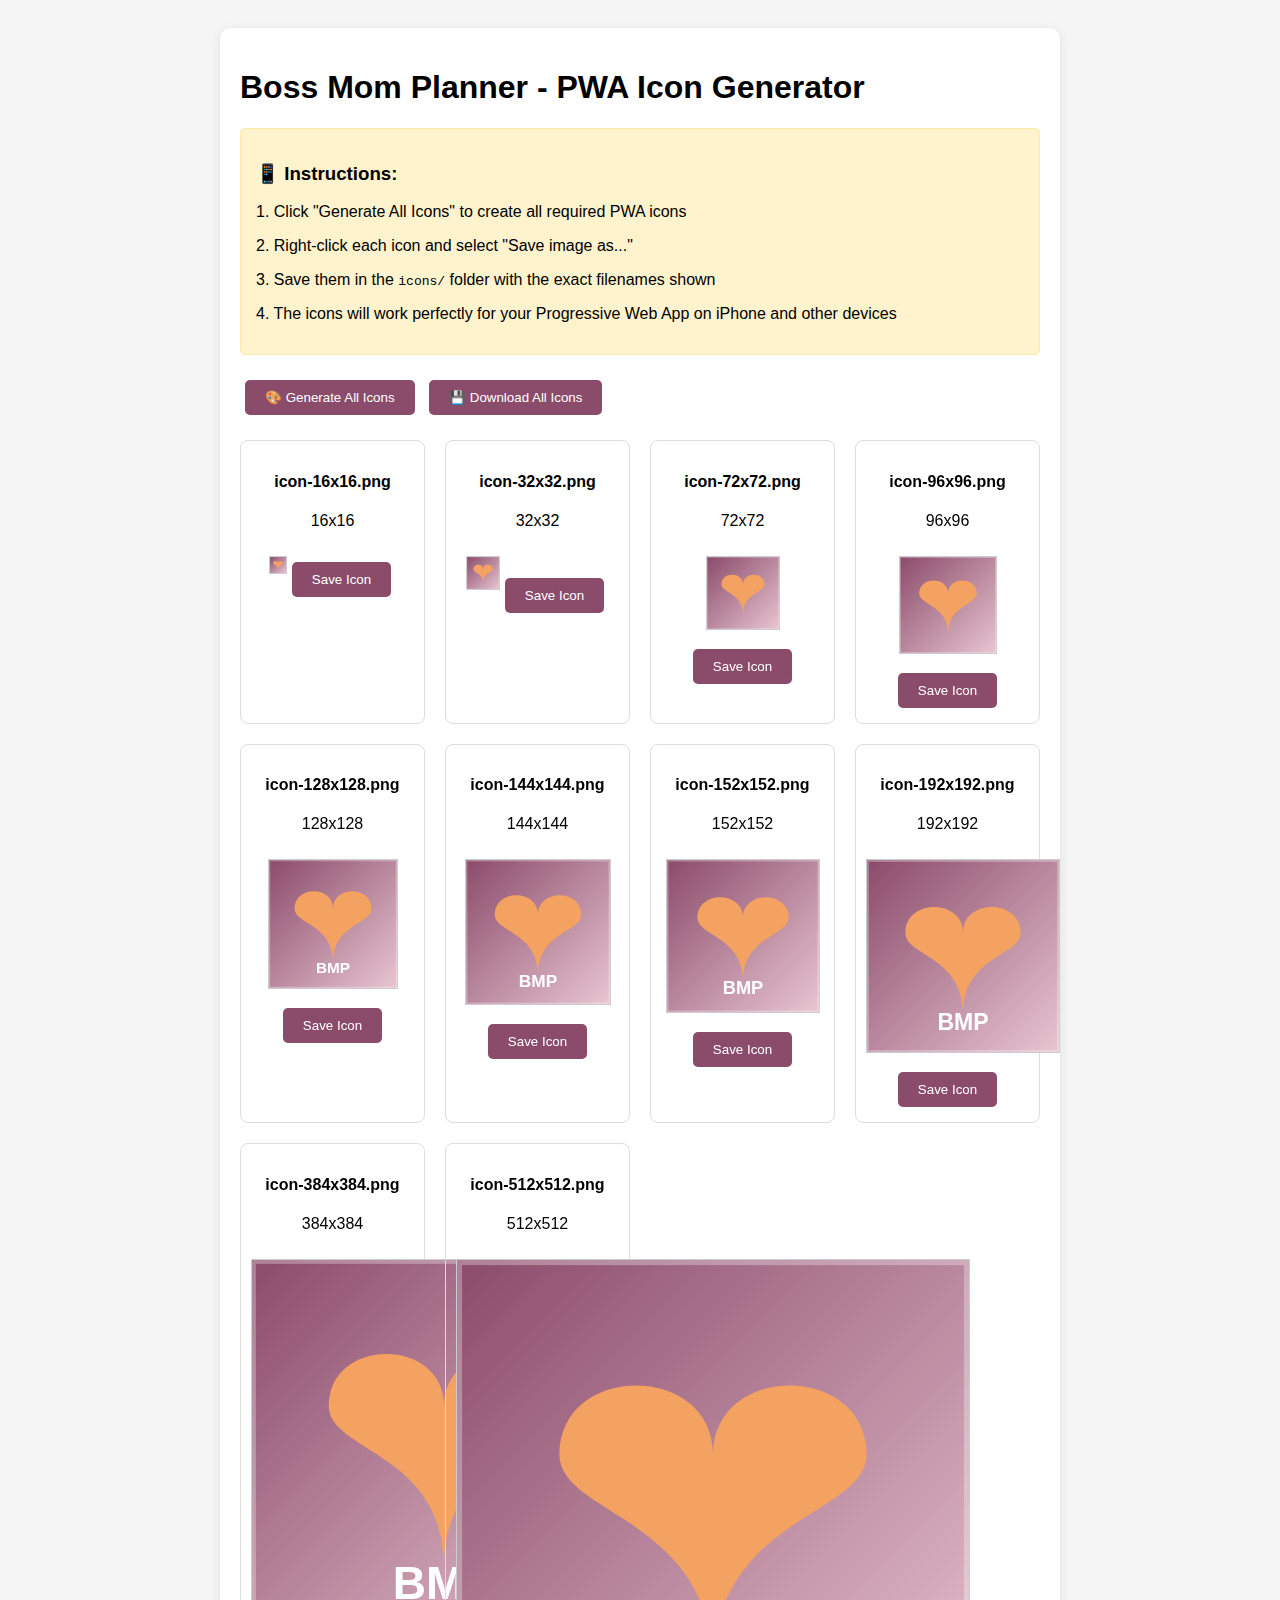
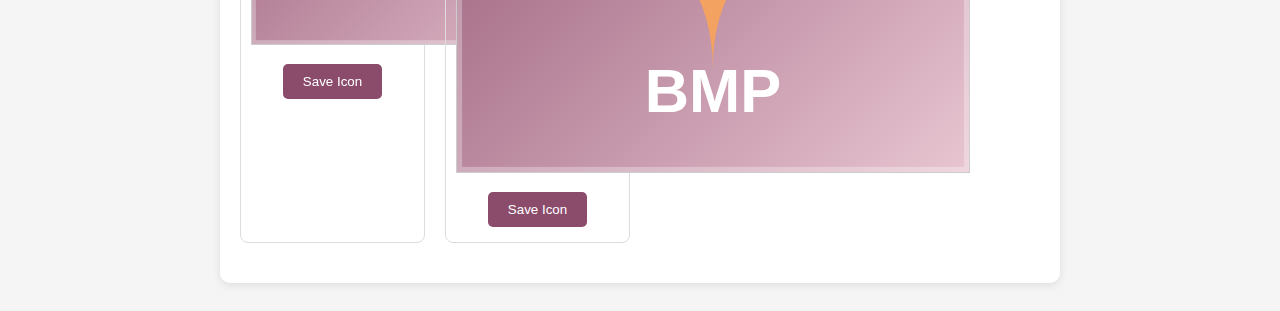
<file: generate-icons.html>
<!DOCTYPE html>
<html lang="en">
<head>
    <meta charset="UTF-8">
    <meta name="viewport" content="width=device-width, initial-scale=1.0">
    <title>Icon Generator - Boss Mom Planner</title>
    <style>
        body {
            font-family: Arial, sans-serif;
            padding: 20px;
            background: #f5f5f5;
        }
        .container {
            max-width: 800px;
            margin: 0 auto;
            background: white;
            padding: 20px;
            border-radius: 10px;
            box-shadow: 0 2px 10px rgba(0,0,0,0.1);
        }
        .icon-grid {
            display: grid;
            grid-template-columns: repeat(auto-fit, minmax(150px, 1fr));
            gap: 20px;
            margin: 20px 0;
        }
        .icon-item {
            text-align: center;
            padding: 10px;
            border: 1px solid #ddd;
            border-radius: 8px;
        }
        canvas {
            border: 1px solid #ccc;
            margin: 10px 0;
        }
        button {
            background: #8B4B6B;
            color: white;
            padding: 10px 20px;
            border: none;
            border-radius: 5px;
            cursor: pointer;
            margin: 5px;
        }
        button:hover {
            background: #A67C8A;
        }
        .instructions {
            background: #fff3cd;
            border: 1px solid #ffeaa7;
            padding: 15px;
            border-radius: 5px;
            margin: 20px 0;
        }
    </style>
</head>
<body>
    <div class="container">
        <h1>Boss Mom Planner - PWA Icon Generator</h1>
        
        <div class="instructions">
            <h3>📱 Instructions:</h3>
            <p>1. Click "Generate All Icons" to create all required PWA icons</p>
            <p>2. Right-click each icon and select "Save image as..."</p>
            <p>3. Save them in the <code>icons/</code> folder with the exact filenames shown</p>
            <p>4. The icons will work perfectly for your Progressive Web App on iPhone and other devices</p>
        </div>

        <button onclick="generateAllIcons()">🎨 Generate All Icons</button>
        <button onclick="downloadAllIcons()">💾 Download All Icons</button>

        <div class="icon-grid" id="iconGrid"></div>
    </div>

    <script>
        const iconSizes = [
            { size: 16, name: 'icon-16x16.png' },
            { size: 32, name: 'icon-32x32.png' },
            { size: 72, name: 'icon-72x72.png' },
            { size: 96, name: 'icon-96x96.png' },
            { size: 128, name: 'icon-128x128.png' },
            { size: 144, name: 'icon-144x144.png' },
            { size: 152, name: 'icon-152x152.png' },
            { size: 192, name: 'icon-192x192.png' },
            { size: 384, name: 'icon-384x384.png' },
            { size: 512, name: 'icon-512x512.png' }
        ];

        function createIcon(size) {
            const canvas = document.createElement('canvas');
            canvas.width = size;
            canvas.height = size;
            const ctx = canvas.getContext('2d');

            // Background gradient
            const gradient = ctx.createLinearGradient(0, 0, size, size);
            gradient.addColorStop(0, '#8B4B6B');  // Primary dark
            gradient.addColorStop(1, '#E8C5D1');  // Primary light
            
            ctx.fillStyle = gradient;
            ctx.fillRect(0, 0, size, size);

            // Heart icon (Boss Mom symbol)
            const heartSize = size * 0.6;
            const heartX = (size - heartSize) / 2;
            const heartY = (size - heartSize) / 2;

            ctx.fillStyle = '#F4A261'; // Accent color
            ctx.beginPath();
            
            // Create heart shape
            const topCurveHeight = heartSize * 0.3;
            const bottomHeight = heartSize * 0.7;
            
            // Left side of heart
            ctx.moveTo(heartX + heartSize/2, heartY + topCurveHeight);
            ctx.bezierCurveTo(
                heartX + heartSize/2, heartY,
                heartX, heartY,
                heartX, heartY + topCurveHeight
            );
            ctx.bezierCurveTo(
                heartX, heartY + (topCurveHeight + bottomHeight) / 2,
                heartX + heartSize/2, heartY + (topCurveHeight + bottomHeight) / 2,
                heartX + heartSize/2, heartY + topCurveHeight + bottomHeight
            );
            
            // Right side of heart
            ctx.bezierCurveTo(
                heartX + heartSize/2, heartY + (topCurveHeight + bottomHeight) / 2,
                heartX + heartSize, heartY + (topCurveHeight + bottomHeight) / 2,
                heartX + heartSize, heartY + topCurveHeight
            );
            ctx.bezierCurveTo(
                heartX + heartSize, heartY,
                heartX + heartSize/2, heartY,
                heartX + heartSize/2, heartY + topCurveHeight
            );
            
            ctx.fill();

            // Add text for larger icons
            if (size >= 128) {
                ctx.fillStyle = 'white';
                ctx.font = `bold ${size * 0.12}px Arial`;
                ctx.textAlign = 'center';
                ctx.textBaseline = 'middle';
                ctx.fillText('BMP', size / 2, size * 0.85);
            }

            // Add subtle border
            ctx.strokeStyle = 'rgba(255, 255, 255, 0.3)';
            ctx.lineWidth = size * 0.02;
            ctx.strokeRect(0, 0, size, size);

            return canvas;
        }

        function generateAllIcons() {
            const iconGrid = document.getElementById('iconGrid');
            iconGrid.innerHTML = '';

            iconSizes.forEach(iconConfig => {
                const canvas = createIcon(iconConfig.size);
                
                const iconItem = document.createElement('div');
                iconItem.className = 'icon-item';
                iconItem.innerHTML = `
                    <h4>${iconConfig.name}</h4>
                    <p>${iconConfig.size}x${iconConfig.size}</p>
                `;
                
                iconItem.appendChild(canvas);
                
                const downloadBtn = document.createElement('button');
                downloadBtn.textContent = 'Save Icon';
                downloadBtn.onclick = () => downloadIcon(canvas, iconConfig.name);
                iconItem.appendChild(downloadBtn);
                
                iconGrid.appendChild(iconItem);
            });
        }

        function downloadIcon(canvas, filename) {
            const link = document.createElement('a');
            link.download = filename;
            link.href = canvas.toDataURL();
            link.click();
        }

        function downloadAllIcons() {
            iconSizes.forEach((iconConfig, index) => {
                setTimeout(() => {
                    const canvas = createIcon(iconConfig.size);
                    downloadIcon(canvas, iconConfig.name);
                }, index * 500); // Stagger downloads
            });
        }

        // Generate icons on page load
        window.addEventListener('load', generateAllIcons);
    </script>
</body>
</html>
</file>
